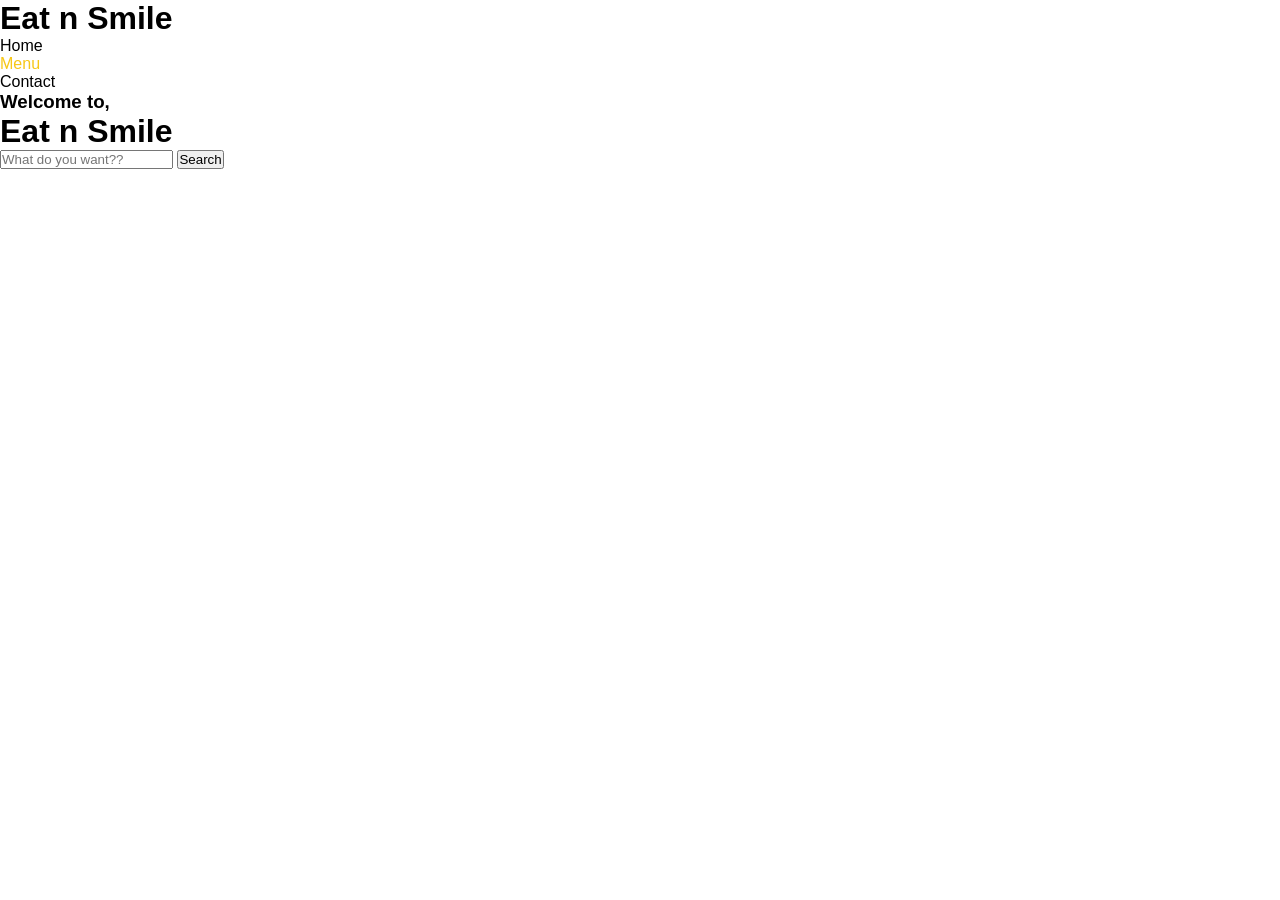
<file: Assignment-2/index.html>
<!DOCTYPE html>
<html>
<head>
    <title>Web technology Assignment2</title>
    <link rel="stylesheet" type="text/css" href="style.css">
</head>

<body>
    <div class="container-fluid">
        <div class="navbar">
            <h1>Eat n Smile</h1>
            <ul>
                <li>Home</li>
                <li><a href="menu.html">Menu</a></li>
                <li>Contact</li>
            </ul>
        </div>

        <div class="content">
            <div>
                <h3>Welcome to,</h3>
                <h1><span>Eat n Smile</span></h1>
                <input type="search" name="" placeholder="What do you want??">
                <button>Search</button>
            </div>
        </div>
    </div>
</body>
</html>
</file>
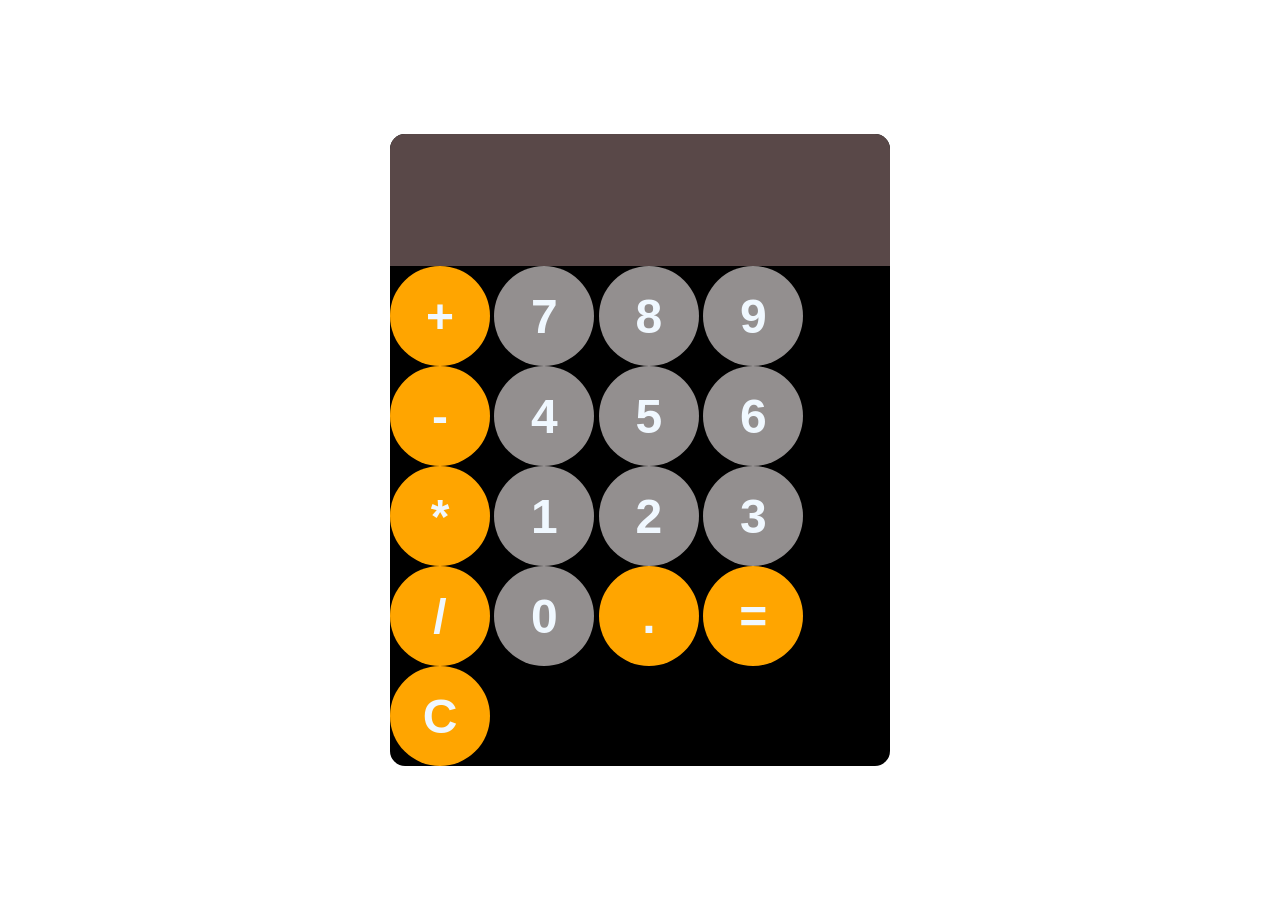
<file: Assignment-4/index.html>
<!DOCTYPE html>
<html lang="en">
<head>
    <meta charset="UTF-8">
    <meta name="viewport" content="width=device-width, initial-scale=1.0">
    <link rel="stylesheet" href="styles.css">
    <title>Document</title>
</head>
<body>
    <div id="calculator">
        <input  id="display" readonly>
        <div id="keys">
            <button onclick="appendToDisplay('+')" class="operator-btn">+</button>
            <button onclick="appendToDisplay('7')">7</button>
            <button onclick="appendToDisplay('8')">8</button>
            <button onclick="appendToDisplay('9')">9</button>
            <button onclick="appendToDisplay('-')" class="operator-btn">-</button>
            <button onclick="appendToDisplay('4')">4</button>
            <button onclick="appendToDisplay('5')">5</button>
            <button onclick="appendToDisplay('6')">6</button>
            <button onclick="appendToDisplay('*')" class="operator-btn">*</button>
            <button onclick="appendToDisplay('1')">1</button>
            <button onclick="appendToDisplay('2')">2</button>
            <button onclick="appendToDisplay('3')">3</button>
            <button onclick="appendToDisplay('/')" class="operator-btn">/</button>
            <button onclick="appendToDisplay('0')">0</button>
            <button onclick="appendToDisplay('.')" class="operator-btn">.</button>
            <button onclick="calculate() " class="operator-btn">=</button>
            <button onclick="clearDisplay()" class="operator-btn">C</button>


        </div>
    </div>
</body>
<script src="index.js"></script>
</html>
</file>
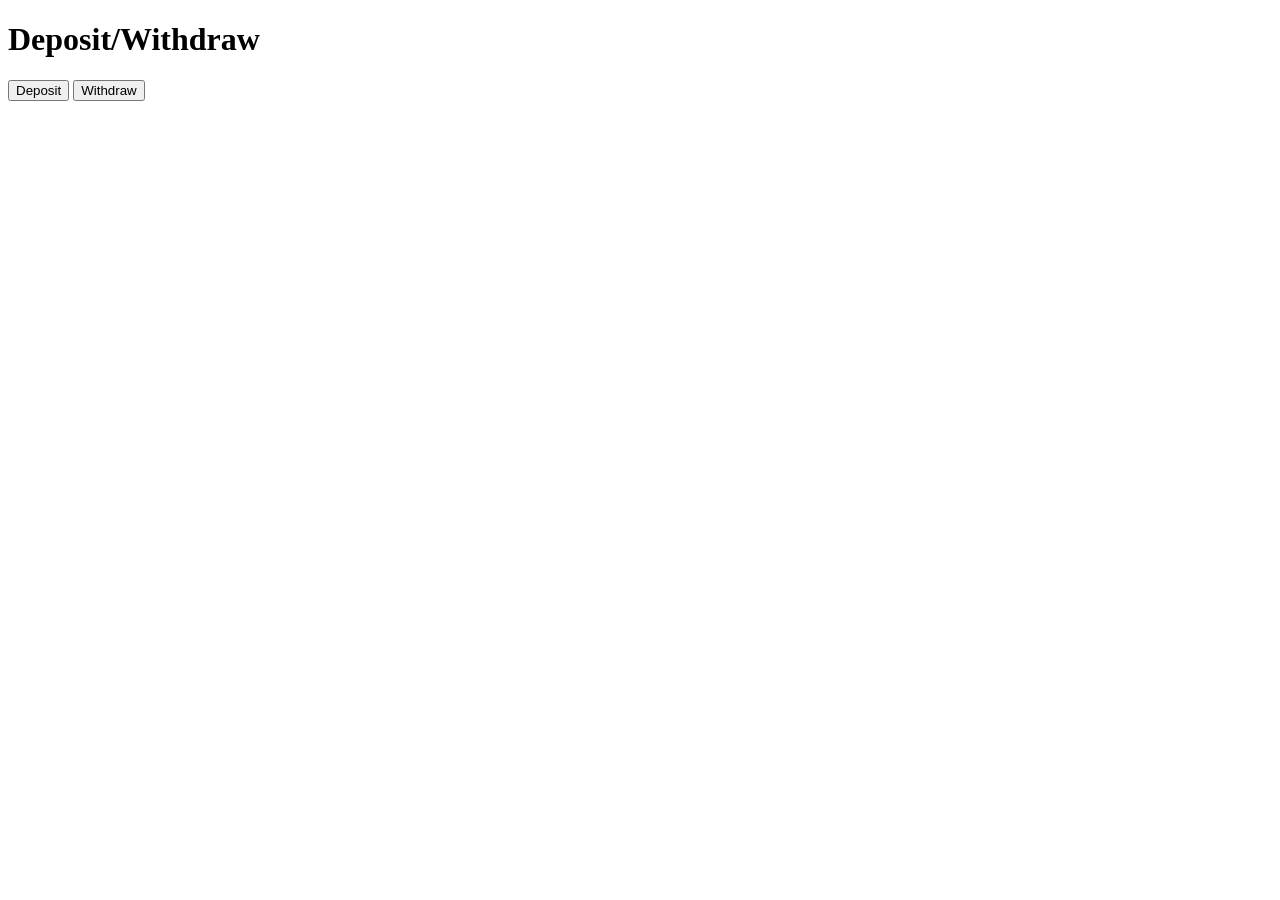
<file: Assignment-10/practical10/target/as_6/index.html>
<!DOCTYPE html>
<html>
<head>
<meta charset="UTF-8">
<title>Deposit/Withdraw</title>
</head>
<body>
<h1>Deposit/Withdraw</h1>
<button onclick="location.href='deposit.html'">Deposit</button>
<button onclick="location.href='withdraw.html'">Withdraw</button>
</body>
</html>
</file>
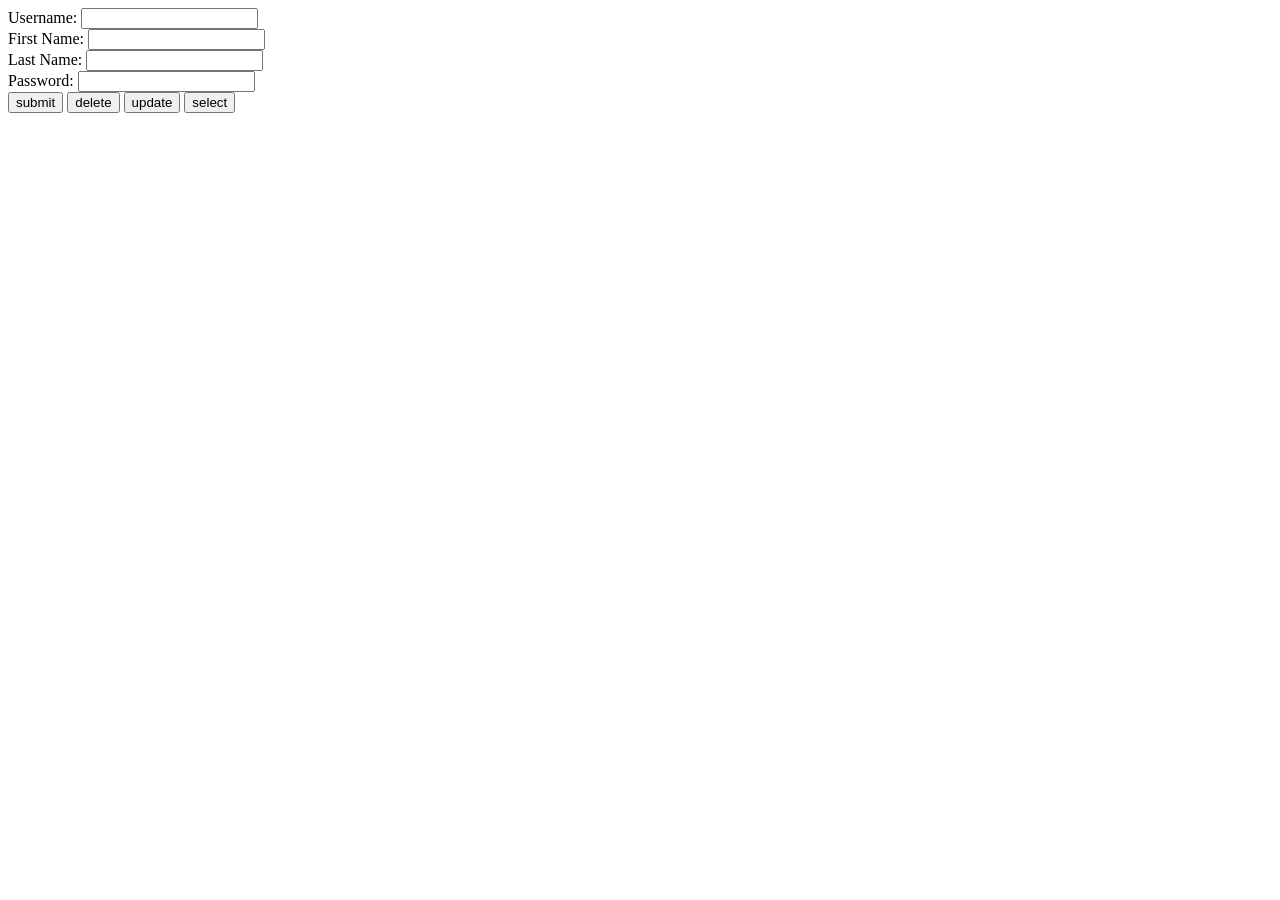
<file: practical-6/as_6/target/as_6/index.html>
<!DOCTYPE html>
<html>
<head>
<meta charset="ISO-8859-1">
<title>Assignment 5</title>
</head>
<body>
	<div>
		<form action="javaServerPage.jsp" method="post">
			<label>Username:</label>
			<input id="m_username" name="username" type="text"><br>
			<label>First Name:</label>
			<input id="m_first_name" name="first_name" type="text"><br>
			<label>Last Name:</label>
			<input id="m_last_name" name="last_name" type="text"><br>
			<label>Password:</label>
			<input id="m_password" name="password" type="password"><br>
			<input type="submit" value="submit" name="SUBMIT">
			<input type="submit" value="delete" name="SUBMIT">
			<input type="submit" value="update" name="SUBMIT">
			<input type="submit" value="select" name="SUBMIT">
		</form>
	</div>
</body>
</html>
</file>
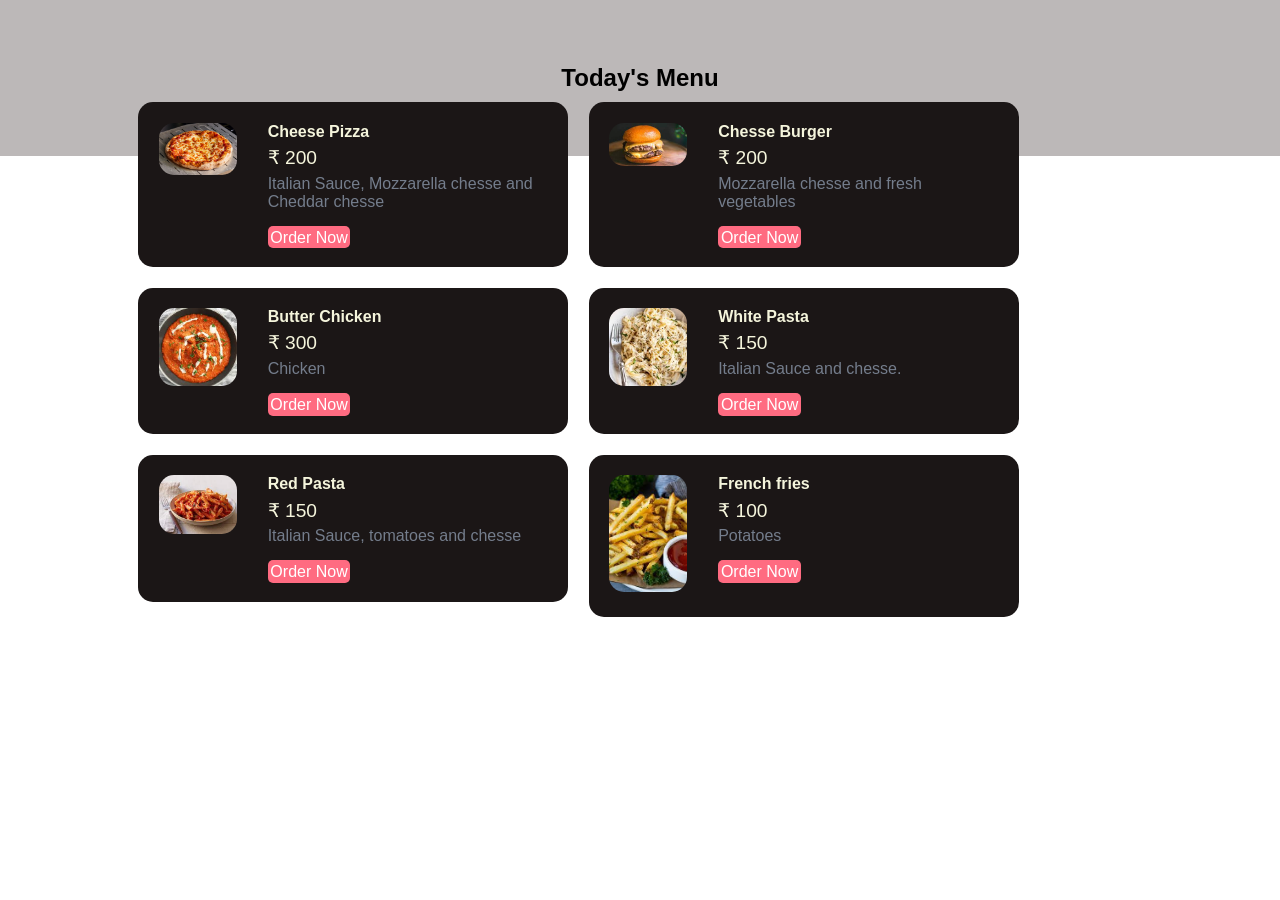
<file: Assignment-2/menu.html>
<!DOCTYPE html>
<html lang="en">
<head>
    <meta charset="UTF-8">
    <meta http-equiv="X-UA-Compatible" content="IE=edge">
    <meta name="viewport" content="width=device-width, initial-scale=1.0">
    <title>Document</title>
    <link rel="stylesheet" href="style.css">
</head>
<body>
    <section class="food-menu">
        <div class="container">
            <h2 class="text-center">Today's Menu</h2>
            <div class="food-menu-box">
                <div class="food-menu-img">
                    <img src="images/menu-chessepizza.png" alt="Chesse pizza" class="img-responsive img-curve">
                </div>
                <div class="food-menu-desc">
                    <h4>Cheese Pizza</h4>
                    <p class="food-price">₹ 200</p>
                    <p class="food-detail">
                        Italian Sauce, Mozzarella chesse and Cheddar chesse
                    </p>
                    <br>
                    <a href="#" class="btn btn-primary">Order Now</a>
                </div>
            </div>
            <div class="food-menu-box">
                <div class="food-menu-img">
                    <img src="images/menu-chesseburger.jpg" alt="Chesse Burger" class="img-responsive img-curve">
                </div>
                <div class="food-menu-desc">
                    <h4>Chesse Burger</h4>
                    <p class="food-price">₹ 200</p>
                    <p class="food-detail">
                        Mozzarella chesse and fresh vegetables
                    </p>
                    <br>
                    <a href="#" class="btn btn-primary">Order Now</a>
                </div>
            </div>
            <div class="food-menu-box">
                <div class="food-menu-img">
                    <img src="images/menu-butterchicken.jpg" alt="Butter Chicken" class="img-responsive img-curve">
                </div>
                <div class="food-menu-desc">
                    <h4>Butter Chicken</h4>
                    <p class="food-price">₹ 300</p>
                    <p class="food-detail">
                        Chicken
                    </p>
                    <br>
                    <a href="#" class="btn btn-primary">Order Now</a>
                </div>
            </div>
            <div class="food-menu-box">
                <div class="food-menu-img">
                    <img src="images/menu-whitepasta.jpg" alt="White Pasta" class="img-responsive img-curve">
                </div>
                <div class="food-menu-desc">
                    <h4>White Pasta</h4>
                    <p class="food-price">₹ 150</p>
                    <p class="food-detail">
                        Italian Sauce and chesse.
                    </p>
                    <br>
                    <a href="#" class="btn btn-primary">Order Now</a>
                </div>
            </div>
            <div class="food-menu-box">
                <div class="food-menu-img">
                    <img src="images/menu-redpasta.jpg" alt="Red Pasta" class="img-responsive img-curve">
                </div>
                <div class="food-menu-desc">
                    <h4>Red Pasta</h4>
                    <p class="food-price">₹ 150</p>
                    <p class="food-detail">
                        Italian Sauce, tomatoes and chesse
                    </p>
                    <br>
                    <a href="#" class="btn btn-primary">Order Now</a>
                </div>
            </div>
            <div class="food-menu-box">
                <div class="food-menu-img">
                    <img src="images/menu-frenchfries.jpg" alt="French fries" class="img-responsive img-curve">
                </div>
                <div class="food-menu-desc">
                    <h4>French fries</h4>
                    <p class="food-price">₹ 100</p>
                    <p class="food-detail">
                        Potatoes
                    </p>
                    <br>
                    <a href="#" class="btn btn-primary">Order Now</a>
                </div>
            </div>
        </div>
    </section>
</body>
</html>
</file>
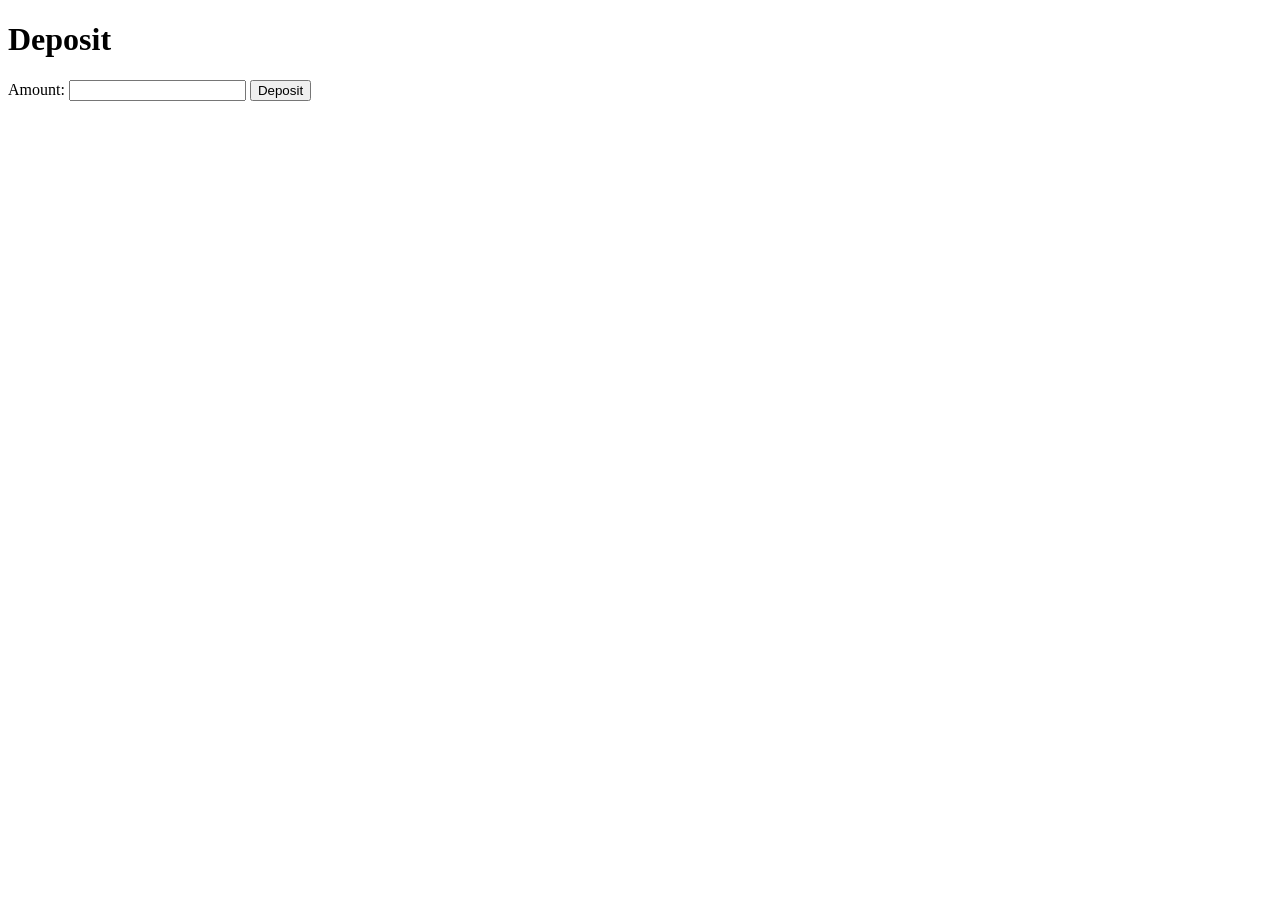
<file: Assignment-10/practical10/target/as_6/deposit.html>
<!DOCTYPE html>
<html>
<head>
<meta charset="UTF-8">
<title>Deposit</title>
</head>
<body>
<h1>Deposit</h1>
<form action="deposit" method="post">
<label for="amount">Amount:</label>
<input type="number" id="amount" name="amount" required>
<button type="submit">Deposit</button>
</form>
</body>
</html>
</file>
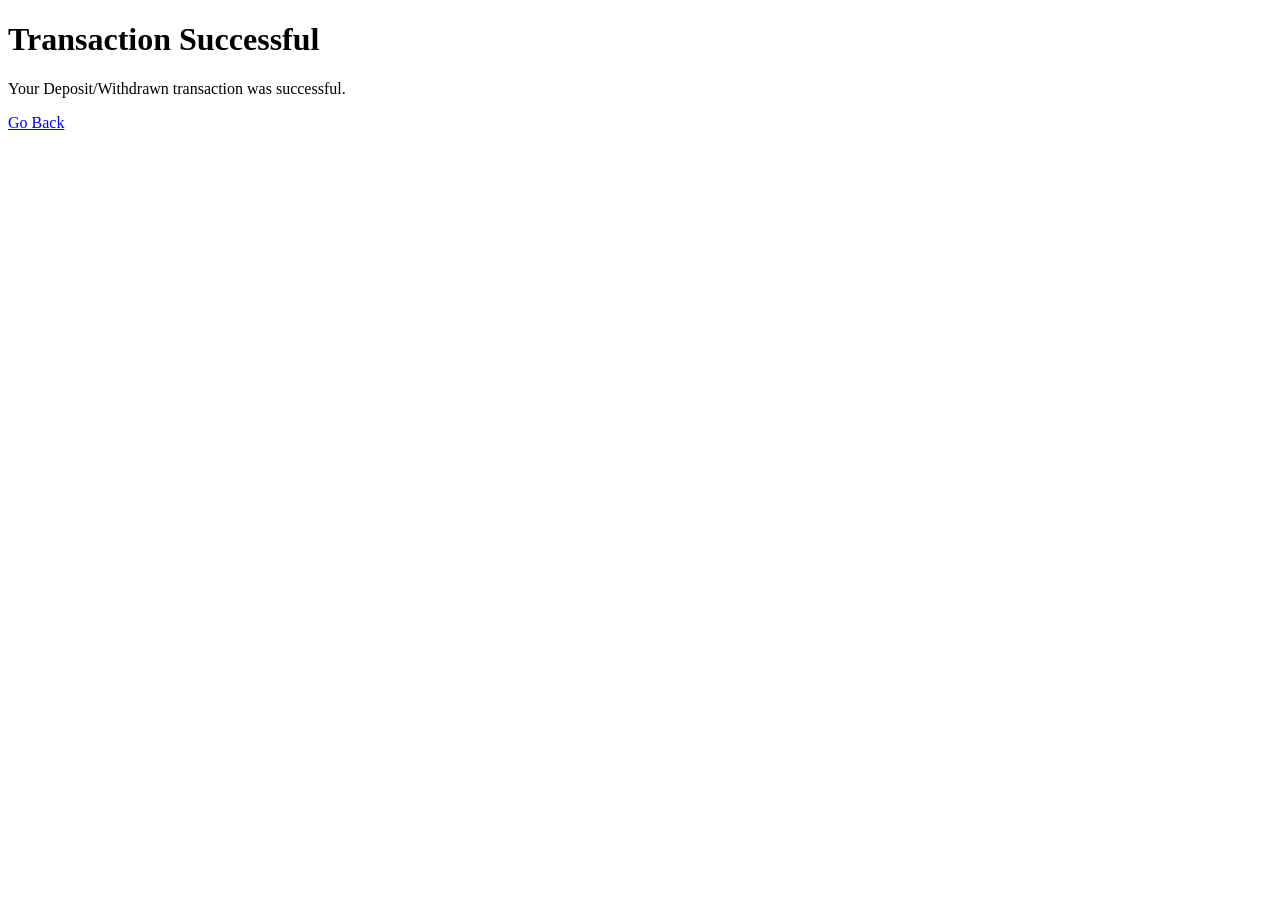
<file: Assignment-10/practical10/target/as_6/success.html>
<!DOCTYPE html>
<html>
<head>
<meta charset="UTF-8">
<title>Success</title>
</head>
<body>
<h1>Transaction Successful</h1>
<p>Your Deposit/Withdrawn transaction was successful.</p>
<a href="index.html">Go Back</a>
</body>
</html>
</file>
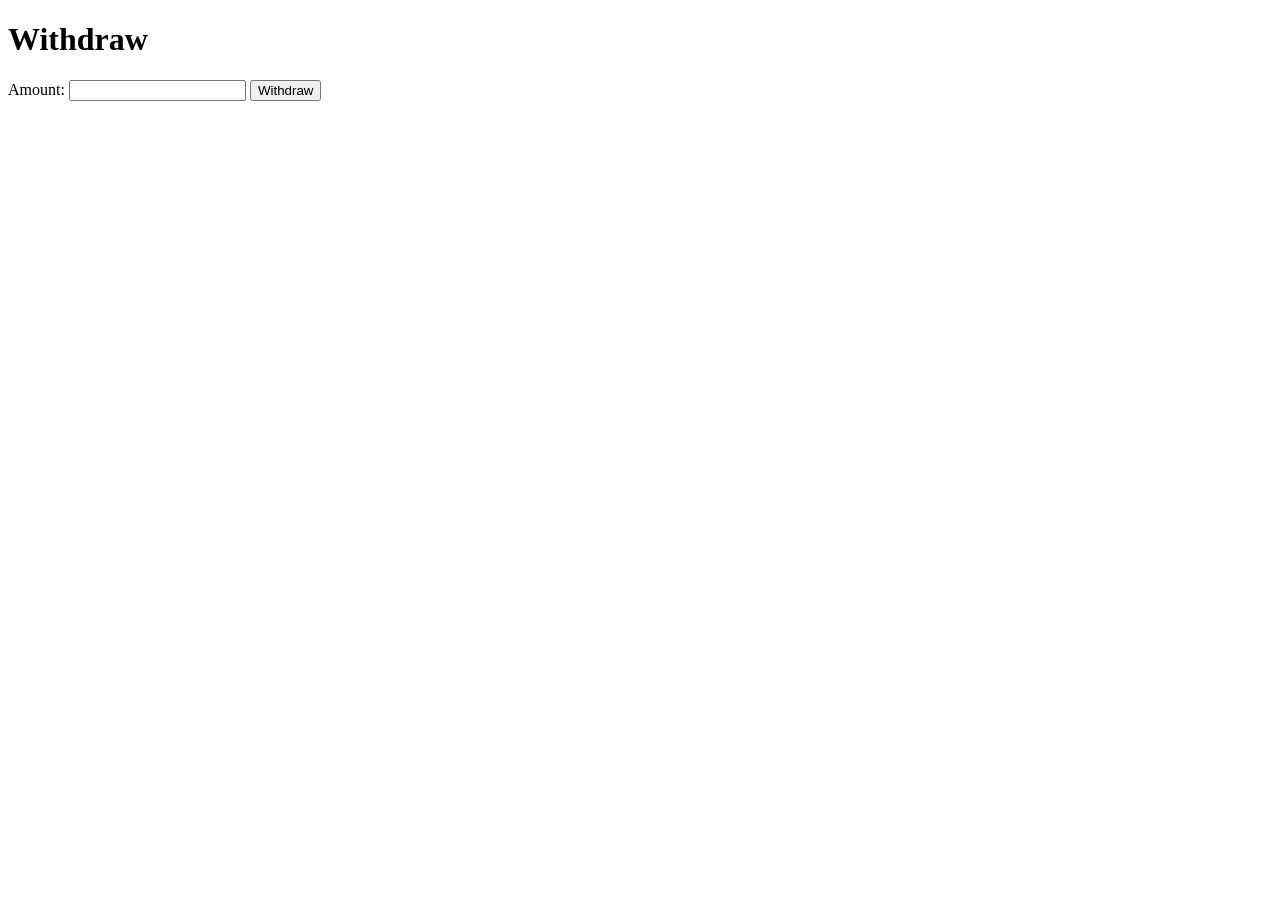
<file: Assignment-10/practical10/target/as_6/withdraw.html>
<!DOCTYPE html>
<html>
<head>
<meta charset="UTF-8">
<title>Withdraw</title>
</head>
<body>
<h1>Withdraw</h1>
<form action="withdraw" method="post">
<label for="amount">Amount:</label>
<input type="number" id="amount" name="amount" required>
<button type="submit">Withdraw</button>
</form>
</body>
</html>
</file>
<file: Assignment-2/style.css>
*{
    margin: 0 0;
    padding: 0 0;
    font-family: Arial, Helvetica, sans-serif;
}
.container{
    width: 80%;
    margin: 0 auto;
    padding: 1%;
}
.img-responsive{
    width: 100%;
}
.img-curve{
    border-radius: 15px;
}

.text-right{
    text-align: right;
}
.text-center{
    text-align: center;
}
.text-left{
    text-align: left;
}
.text-white{
    color: white;
}

a{
    color: #f7c717;
    text-decoration: none;
}
a:hover{
    color: #eaff47;
}
.btn{
    padding: 1%;
    border: none;
    font-size: 1rem;
    border-radius: 5px;
}
.btn-primary{
    background-color: #ff6b81;
    color: white;
    cursor: pointer;
}
.btn-primary:hover{
    color: white;
    background-color: #ff4757;
}
.float-text{
    position: absolute;
    bottom: 50px;
    left: 40%;
}

/*Navbar Section */
.logo{
    width: 12%;
    float: left;
}
.menu{
    line-height: 60px;
}
.menu ul{
    list-style-type: none;
}
.menu ul li{
    display: inline;
    padding: 2%;
    font-weight: bold;
}

/* Food Search*/
.food-search{
    background-image: url(../images/bg.jpg);
    background-size: cover;
    background-repeat: no-repeat;
    background-position: center;
    padding: 7% 0;
}
.food-search input[type="search"]{
    width: 50%;
    padding: 1%;
    font-size: 1rem;
    border: none;
    border-radius: 5px;
}

/* Menu */
.food-menu{
    background-color: #bcb8b8;
    padding: 4% 0;
}
.food-menu-box{
    width: 38%;
    margin: 1%;
    padding: 2%;
    float: left;
    background-color: rgb(27, 22, 22);
    border-radius: 15px;
}
.food-menu-img{
    width: 20%;
    float: left;
}
.food-menu-desc{
    width: 70%;
    float: left;
    margin-left: 8%;
    color: beige;
}
.food-price{
    font-size: 1.2rem;
    margin: 2% 0;
}
.food-detail{
    font-size: 1rem;
    color: #747d8c;
}
</file>
<file: Assignment-4/styles.css>
body{
    margin: 0;
    display: flex;
    justify-content: center;
    align-items: center;
    height: 100vh;
}
#key{
    display: grid;
    grid-template-columns: repeat(4,1fr);
   
    gap:10px;
    padding: 25px;
    overflow: hidden;
}
#display{
    
    width: 100%;
    padding: 20px;
    font-size: 5rem;
    text-align: left;
    border: none;
    background-color: #594848;
    color: aliceblue;
}
#calculator{
    
    font-family: Arial, Helvetica, sans-serif;
    background-color: black;
    border-radius: 15px;
    max-width: 500px;
    overflow: hidden;
}
button{
    /* to set size to button */
    width: 100px; 
    height: 100px;
    /* to give shape of circle to button */
    border-radius: 50px;
    /* to remove borders */
    border: none;
    /* to provide background color */
    background-color: rgb(147, 143, 143);
    /* to set color to the text */
    color: aliceblue;
    /* to bold the text */
    font-weight: bold;
    /* to set the size of text */
    font-size: 3rem;
    /* if we hover on the button then arrow become pointer */
    cursor: pointer;
}
button:hover{
    /* if we hover color change */
    background-color: blanchedalmond;
    color: black;
}
 button:active{ /* if we click color change */
    background-color: aliceblue;
    
}
.operator-btn{
    background-color: orange;
}
</file>
